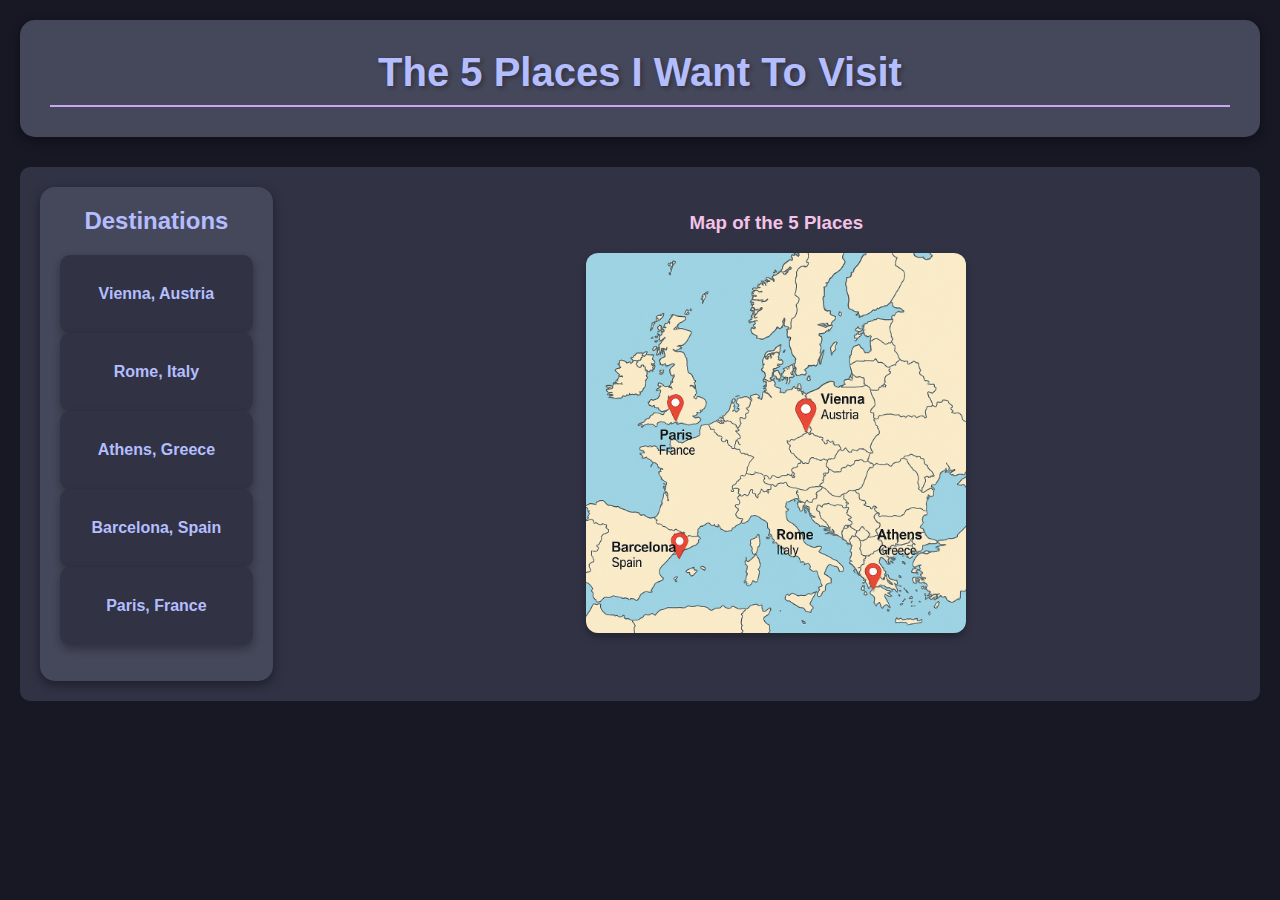
<file: index.html>
<!DOCTYPE html>
<html>

<head>
    <meta charset="utf-8">
    <title>5 Places I Want To Visit</title>
    <link rel="stylesheet" href="style.css">
</head>

<body class="body-background">

    <div class="header-card">
        <h1>The 5 Places I Want To Visit</h1>
    </div>


    <table class="content-table">
        <tr>
            <td width="22%" valign="top">
                <div class="menu">
                    <h3>Destinations</h3>
                    <ul class="places">
                        <li class="card"><button onclick="window.location.href='Austria.html'">Vienna, Austria</button>
                        </li>
                        <li class="card"><button onclick="window.location.href='Italy.html'">Rome, Italy</button></li>
                        <li class="card"><button onclick="window.location.href='Greece.html'">Athens, Greece</button>
                        </li>
                        <li class="card"><button onclick="window.location.href='Spain.html'">Barcelona, Spain</button>
                        </li>
                        <li class="card"><button onclick="window.location.href='France.html'">Paris, France</button>
                        </li>
                    </ul>
                </div>
            </td>


            <td width="78%" valign="top" align="center">
                <h3>Map of the 5 Places</h3>
                <img class="map-img" src="images/europe_map.png" alt="Map showing 5 destinations">
            </td>
        </tr>
    </table>


</body>

</html>
</file>
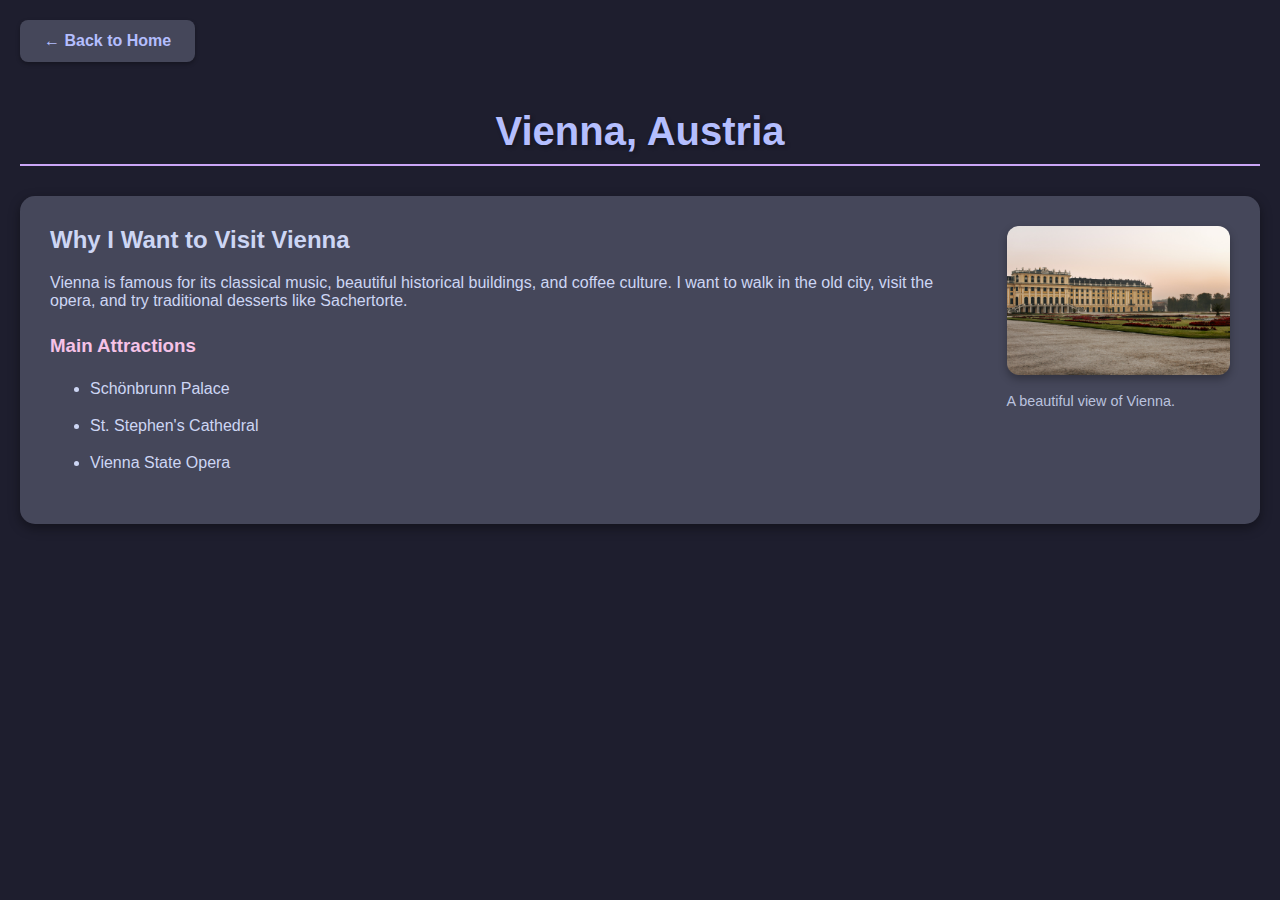
<file: Austria.html>
<!DOCTYPE html>
<html>
<head>
    <meta charset="utf-8">
    <title>Vienna, Austria</title>
    <link rel="stylesheet" href="style.css">
</head>
<body>

    <!-- Link back to the homepage -->
    <a href="index.html" class="back-button">← Back to Home</a>

    <!-- Page title -->
    <h1>Vienna, Austria</h1>

    <!-- Layout in a table (as required) -->
    <table class="place-table">
        <tr>
            <!-- Text column -->
            <td>
                <h2>Why I Want to Visit Vienna</h2>
                <p>
                    Vienna is famous for its classical music, beautiful historical buildings,
                    and coffee culture. I want to walk in the old city, visit the opera, and
                    try traditional desserts like Sachertorte.
                </p>

                <h3>Main Attractions</h3>
                <ul>
                    <li>Schönbrunn Palace</li>
                    <li>St. Stephen's Cathedral</li>
                    <li>Vienna State Opera</li>
                </ul>
            </td>

            <!-- Image column -->
            <td>
                <img src="images/vienna.png"
                     alt="View of Vienna"
                     style="width:100%; max-width:300px;">
                <p class="caption">A beautiful view of Vienna.</p>
            </td>
        </tr>
    </table>

</body>
</html>
</file>
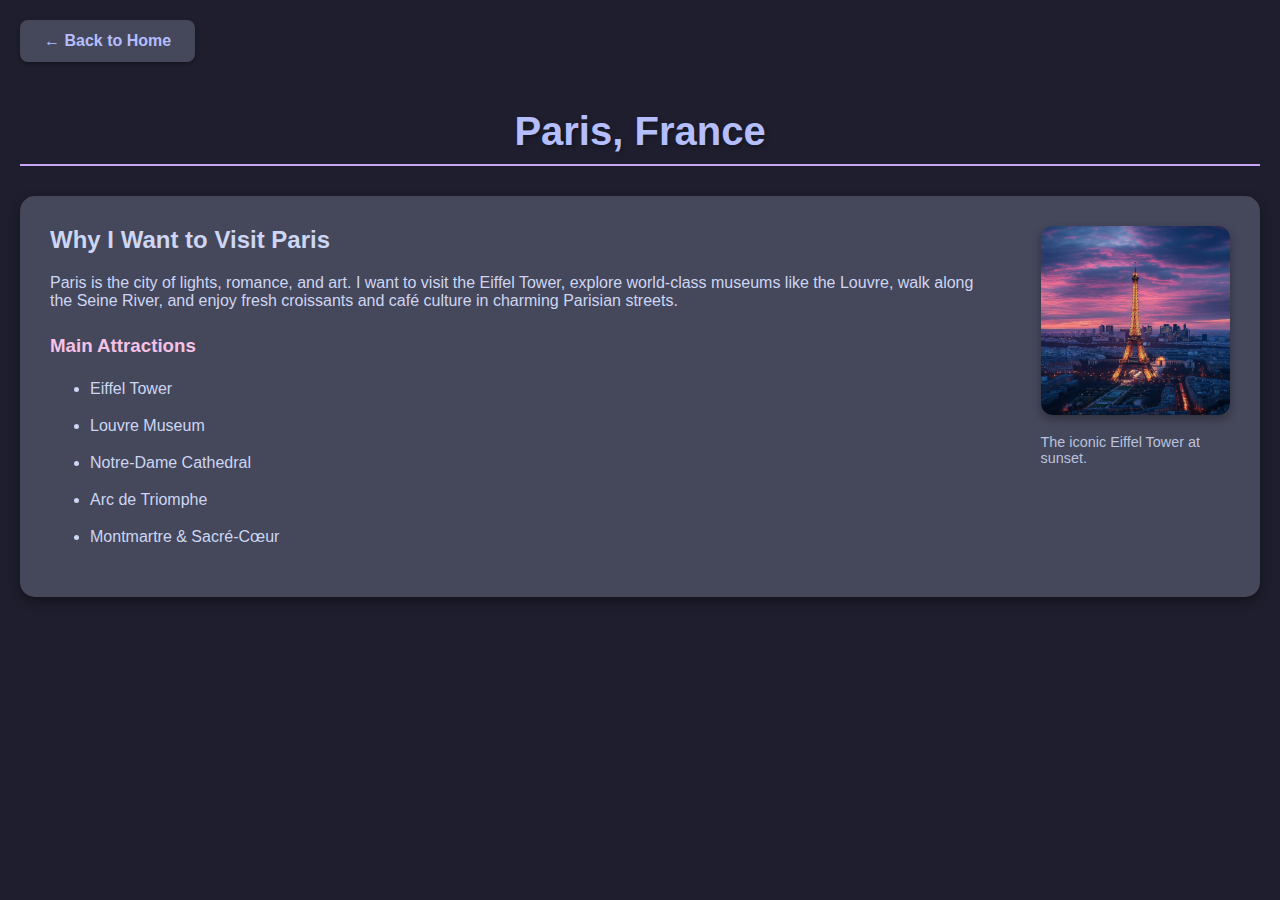
<file: France.html>
<!DOCTYPE html>
<html>
<head>
    <meta charset="utf-8">
    <title>Paris, France</title>
    <link rel="stylesheet" href="style.css">
</head>
<body>

    <!-- Link back to the homepage -->
    <a href="index.html" class="back-button">← Back to Home</a>

    <!-- Page title -->
    <h1>Paris, France</h1>

    <!-- Layout in a table (as required) -->
    <table class="place-table">
        <tr>
            <!-- Text column -->
            <td>
                <h2>Why I Want to Visit Paris</h2>
                <p>
                    Paris is the city of lights, romance, and art. I want to visit the Eiffel Tower,
                    explore world-class museums like the Louvre, walk along the Seine River, and
                    enjoy fresh croissants and café culture in charming Parisian streets.
                </p>

                <h3>Main Attractions</h3>
                <ul>
                    <li>Eiffel Tower</li>
                    <li>Louvre Museum</li>
                    <li>Notre-Dame Cathedral</li>
                    <li>Arc de Triomphe</li>
                    <li>Montmartre & Sacré-Cœur</li>
                </ul>
            </td>

            <!-- Image column -->
            <td>
                <img src="images/paris.jpg"
                     alt="View of Paris">
                <p class="caption">The iconic Eiffel Tower at sunset.</p>
            </td>
        </tr>
    </table>

</body>
</html>
</file>
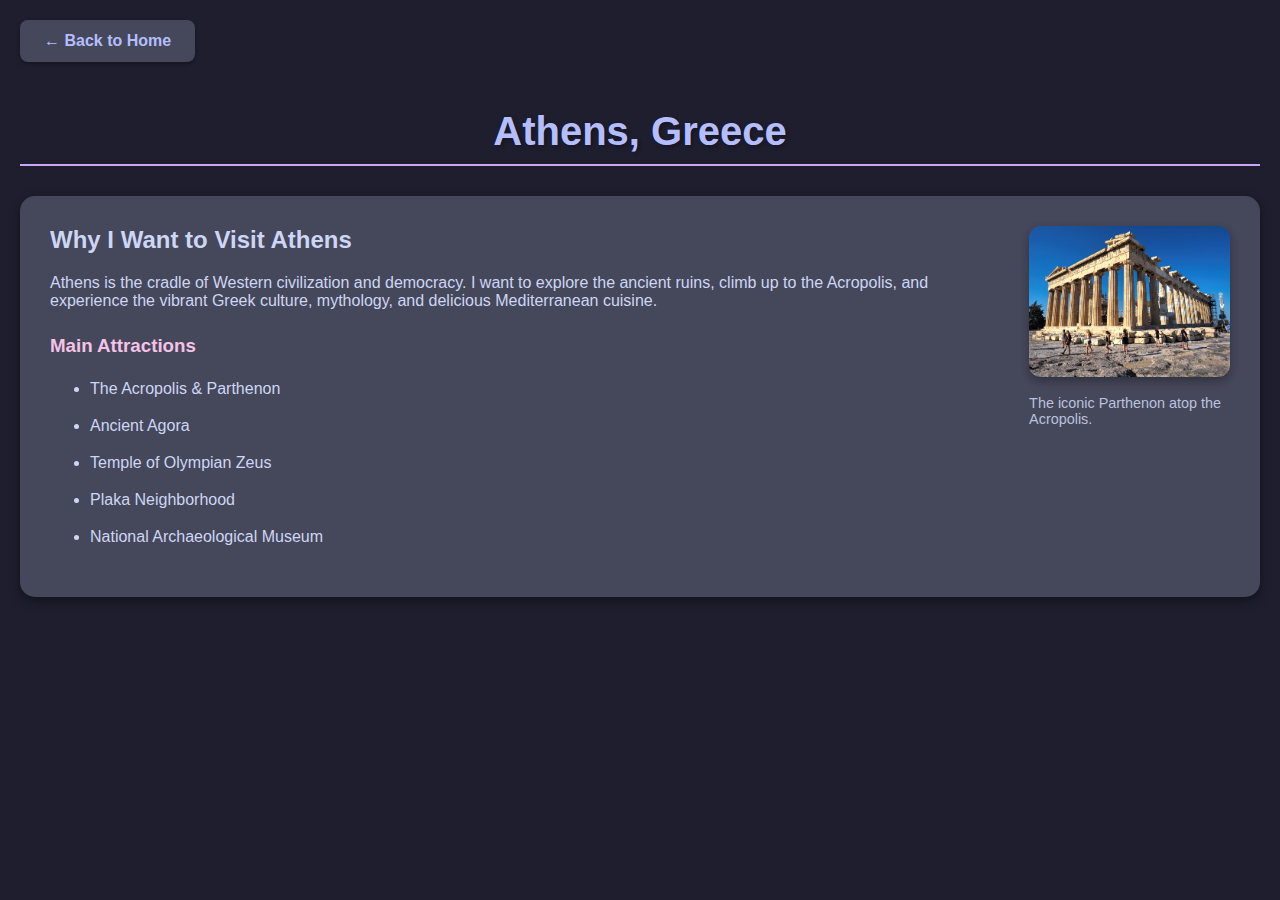
<file: Greece.html>
<!DOCTYPE html>
<html>
<head>
    <meta charset="utf-8">
    <title>Athens, Greece</title>
    <link rel="stylesheet" href="style.css">
</head>
<body>

    <!-- Link back to the homepage -->
    <a href="index.html" class="back-button">← Back to Home</a>

    <!-- Page title -->
    <h1>Athens, Greece</h1>

    <!-- Layout in a table (as required) -->
    <table class="place-table">
        <tr>
            <!-- Text column -->
            <td>
                <h2>Why I Want to Visit Athens</h2>
                <p>
                    Athens is the cradle of Western civilization and democracy. I want to explore
                    the ancient ruins, climb up to the Acropolis, and experience the vibrant Greek
                    culture, mythology, and delicious Mediterranean cuisine.
                </p>

                <h3>Main Attractions</h3>
                <ul>
                    <li>The Acropolis & Parthenon</li>
                    <li>Ancient Agora</li>
                    <li>Temple of Olympian Zeus</li>
                    <li>Plaka Neighborhood</li>
                    <li>National Archaeological Museum</li>
                </ul>
            </td>

            <!-- Image column -->
            <td>
                <img src="images/athens.jpg"
                     alt="View of Athens">
                <p class="caption">The iconic Parthenon atop the Acropolis.</p>
            </td>
        </tr>
    </table>

</body>
</html>
</file>
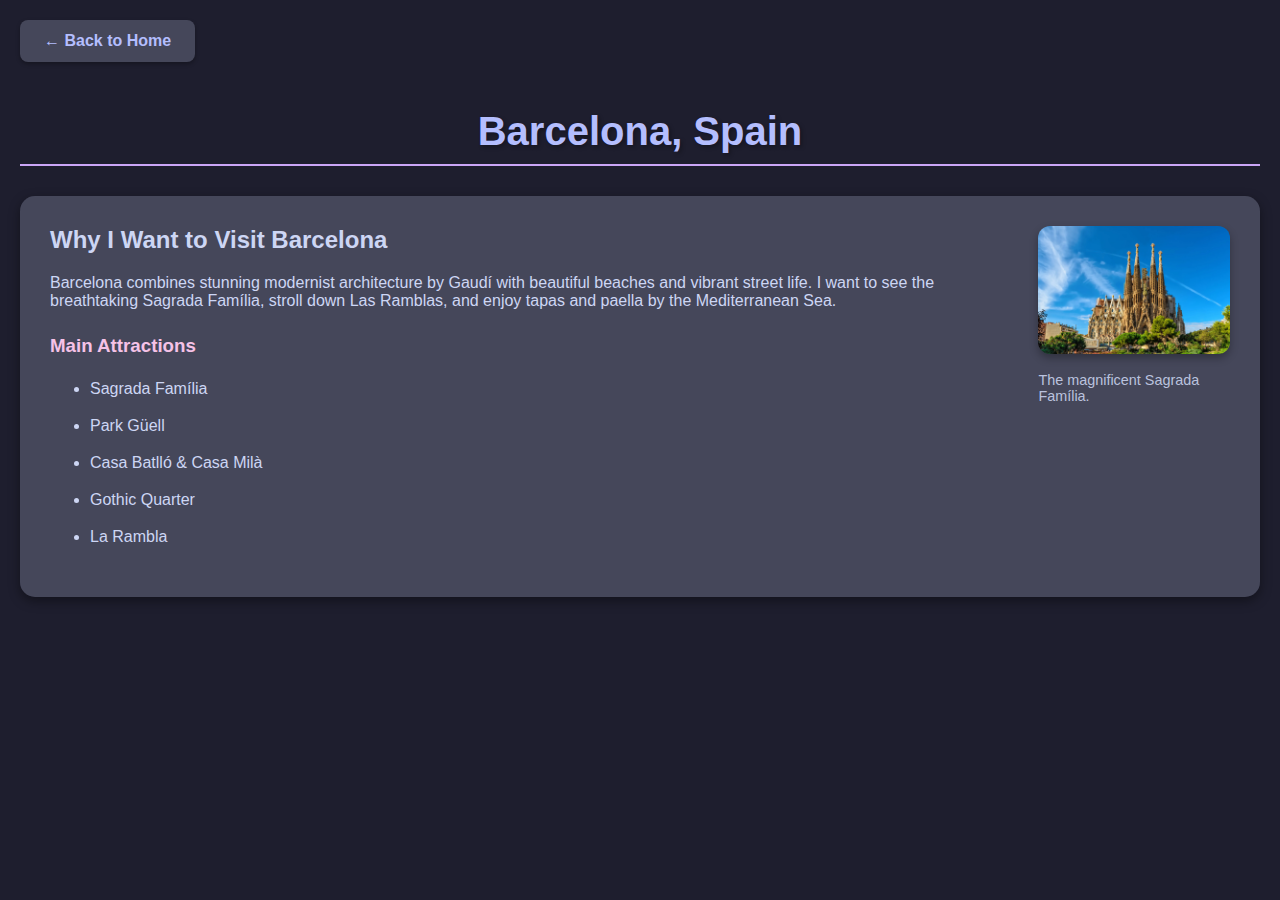
<file: Spain.html>
<!DOCTYPE html>
<html>
<head>
    <meta charset="utf-8">
    <title>Barcelona, Spain</title>
    <link rel="stylesheet" href="style.css">
</head>
<body>

    <!-- Link back to the homepage -->
    <a href="index.html" class="back-button">← Back to Home</a>

    <!-- Page title -->
    <h1>Barcelona, Spain</h1>

    <!-- Layout in a table (as required) -->
    <table class="place-table">
        <tr>
            <!-- Text column -->
            <td>
                <h2>Why I Want to Visit Barcelona</h2>
                <p>
                    Barcelona combines stunning modernist architecture by Gaudí with beautiful
                    beaches and vibrant street life. I want to see the breathtaking Sagrada Família,
                    stroll down Las Ramblas, and enjoy tapas and paella by the Mediterranean Sea.
                </p>

                <h3>Main Attractions</h3>
                <ul>
                    <li>Sagrada Família</li>
                    <li>Park Güell</li>
                    <li>Casa Batlló & Casa Milà</li>
                    <li>Gothic Quarter</li>
                    <li>La Rambla</li>
                </ul>
            </td>

            <!-- Image column -->
            <td>
                <img src="images/barcelona.webp"
                     alt="View of Barcelona"
                     style="width:100%; max-width:300px;">
                <p class="caption">The magnificent Sagrada Família.</p>
            </td>
        </tr>
    </table>

</body>
</html>
</file>
<file: style.css>
:root {
        --ctp-base: #1e1e2e;
        --ctp-mantle: #181825;
        --ctp-surface0: #313244;
        --ctp-surface1: #45475a;
        --ctp-text: #cdd6f4;
        --ctp-subtext: #bac2de;
        --ctp-lavender: #b4befe;
        --ctp-mauve: #cba6f7;
        --ctp-pink: #f5c2e7;
        --ctp-blue: #89b4fa;
    }

    body {
        background-color: var(--ctp-base);
        color: var(--ctp-text);
        font-family: Arial, sans-serif;
        margin: 0;
        padding: 20px;
    }

    .body-background {
        background-color: var(--ctp-mantle);
        font-family: Arial, sans-serif;
        margin: 0;
        padding: 20px;
    }

    h1 {
        color: var(--ctp-lavender);
        font-size: 2rem;
        text-align: center;
        margin-bottom: 25px;
        border-bottom: 2px solid var(--ctp-mauve);
        padding-bottom: 10px;
    }



    .content-table {
        background-color: var(--ctp-surface0);
        width: 100%;
        margin: 0 auto;
        border-collapse: collapse;
        border-radius: 10px;
    }


    .card {
        list-style: none;
        margin: 0;
        padding: 0;
        background: var(--ctp-surface0);
        border-radius: 10px;
        box-shadow: 0 4px 8px rgba(0, 0, 0, 0.3);
        transition: 0.3s;
        width: 100%;
    }


    .card:hover {
        box-shadow: 0 8px 16px var(--ctp-mauve);
        transform: translateY(-2px);
        background-color: var(--ctp-blue);
    }

    .card button {
        background: none;
        border: none;
        color: var(--ctp-lavender);
        font-weight: bold;
        font-size: 1rem;
        cursor: pointer;
        padding: 30px;
        width: 100%;
        height: 100%;
        display: block;
        text-align: center;
    }

    .card button:hover {
        color: var(--ctp-pink);
    }

    .places {
        align-items: stretch;
        width: 100%;
        padding: 0;
        gap: 16px;
    }

    .menu {
        padding: 20px;
        border-radius: 15px;
        background-color: var(--ctp-surface1);
        box-shadow: 0 4px 12px rgba(0, 0, 0, 0.4);
    }

    .menu h3 {
        margin-top: 0;
        color: var(--ctp-lavender);
        text-align: center;
        font-size: 1.5rem;
        margin-bottom: 20px;
    }

    .back-button {
        display: inline-block;
        padding: 12px 24px;
        background-color: var(--ctp-surface1);
        color: var(--ctp-lavender);
        text-decoration: none;
        border-radius: 8px;
        font-weight: bold;
        transition: all 0.3s ease;
        box-shadow: 0 2px 4px rgba(0, 0, 0, 0.3);
        margin-bottom: 20px;
    }

    .back-button:hover {
        background-color: var(--ctp-mauve);
        color: var(--ctp-base);
        transform: translateY(-2px);
        box-shadow: 0 4px 8px rgba(0, 0, 0, 0.4);
    }

    .place-table {
        border-collapse: separate;
        border-spacing: 0;
        margin-top: 20px;
        border-radius: 15px;
        overflow: hidden;
        box-shadow: 0 4px 12px rgba(0, 0, 0, 0.4);
    }

    .place-table td {
        padding: 30px;
        background-color: var(--ctp-surface1);
        color: var(--ctp-text);
        border: none;
        vertical-align: top;
    }

    .place-table img {
        border-radius: 12px;
        box-shadow: 0 4px 8px rgba(0, 0, 0, 0.3);
        transition: transform 0.3s ease;
        width: 100%;
        max-width: 300px;
    }

    .place-table img:hover {
        transform: scale(1.05);
    }

    h1 {
        color: var(--ctp-lavender);
        font-size: 2.5rem;
        margin-bottom: 30px;
        text-shadow: 2px 2px 4px rgba(0, 0, 0, 0.3);
    }

    .header-card {
        background-color: var(--ctp-surface1);
        padding: 30px;
        border-radius: 15px;
        box-shadow: 0 4px 12px rgba(0, 0, 0, 0.4);
        margin-bottom: 30px;
        text-align: center;
    }

    .header-card h1 {
        margin: 0;
    }

    .map-img {
        width: 50%;
        border-radius: 12px;
        box-shadow: 0 4px 8px rgba(0, 0, 0, 0.3);
    }

    .content-table td {
        padding: 20px;
    }

    .menu-column {
        width: 22%;
        vertical-align: top;
    }

    .map-column {
        width: 78%;
        vertical-align: top;
        text-align: center;
    }

    h2 {
        margin-top: 0;
    }

    h3 {
        color: var(--ctp-pink);
        margin-top: 25px;
    }

    ul {
        line-height: 1.8;
    }

    ul li {
        margin-bottom: 8px;
    }

    .caption {
        font-size: 0.9rem;
        color: var(--ctp-subtext);
    }

    .map-img {
        max-height: 380px;
        width: auto;
        border-radius: 12px;
    }
</file>
